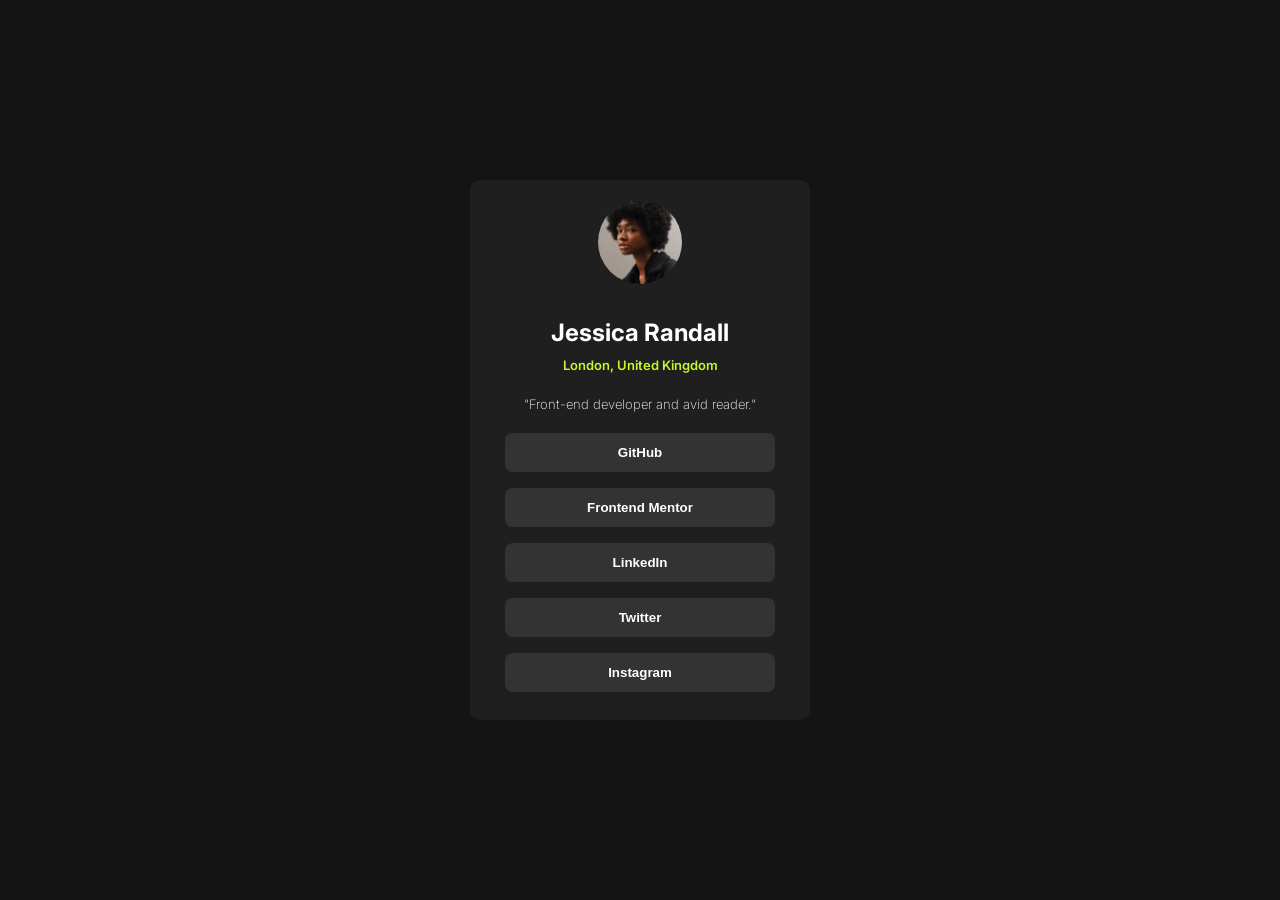
<file: social-links-profile-main/index.html>
<!DOCTYPE html>
<html lang="en">

<head>
  <meta charset="UTF-8">
  <meta name="viewport" content="width=device-width, initial-scale=1.0">
  <title>Social Links</title>
  <link rel="preconnect" href="https://fonts.googleapis.com">
  <link rel="preconnect" href="https://fonts.gstatic.com" crossorigin>
  <link
    href="https://fonts.googleapis.com/css2?family=Inter:ital,opsz,wght@0,14..32,100..900;1,14..32,100..900&display=swap"
    rel="stylesheet">
  <link rel="stylesheet" href="style.css">
</head>

<body>
  <div class="container">
    <div class="card">
      <img src="avatar-jessica.jpeg" alt="Profile Picture" class="profile-img">
      <h2>Jessica Randall</h2>
      <p>London, United Kingdom</p>
      <blockquote>"Front-end developer and avid reader."</blockquote>
      <div class="btn">
        <button>GitHub</button>
        <button>Frontend Mentor</button>
        <button>LinkedIn</button>
        <button>Twitter</button>
        <button>Instagram</button>
      </div>
    </div>
  </div>
</body>

</html>
</file>
<file: social-links-profile-main/style.css>
body {
  background-color: hsl(0, 0%, 8%);
  display: flex;
  justify-content: center;
  align-items: center;
  height: 100vh;
  margin: 0;
  font-family: "Inter", sans-serif;
}

.container {
  display: flex;
  justify-content: center;
}

.card {
  background-color: hsl(
    0,
    0%,
    12%
  ); /* Card background color */
  color: white;
  border-radius: 10px; /* Rounded corners */
  padding: 20px;
  text-align: center;
  max-width: 300px; /* Set a max width for the card */
  display: flex;
  flex-direction: column; /* Stack contents vertically */
  align-items: center; /* Center align contents */
}

.profile-img {
  width: 5.25rem;
  height: 5.25rem;
  border-radius: 50%;
  margin-bottom: 0.938rem;
}

h2 {
  margin-bottom: 10px;
}

.card p {
  display: flex;
  margin: 0px;
  color: hsl(75, 94%, 57%);
  font-size: 13px;
  font-weight: 600;
}

.card blockquote {
  font-size: small;
  font-weight: 200;
  width: 100%;
  padding-top: 10px;
}

.btn {
  display: flex;
  flex-direction: column;
}

button {
  background-color: hsl(
    0,
    0%,
    20%
  ); /* Button color */
  width: 270px; /* Limit max width */
  font-weight: 700;
  color: white;
  border: none;
  padding: 12px;
  margin: 8px 0; /* Space between buttons */
  border-radius: 0.475rem; /* Rounded button corners */
  cursor: pointer; /* Pointer on hover */
}

button:hover {
  background-color: hsl(
    75,
    94%,
    57%
  ); /* Darker button color on hover */
  color: hsl(0, 0%, 12%);
}

@media (max-width: 375px) {
  .card {
    padding: 15px; /* Reduced padding for smaller screens */
    max-width: 90%; /* A more fluid width */
  }

  .profile-img {
    width: 4rem; /* Smaller profile image */
    height: 4rem; /* Smaller profile image */
  }

  h2 {
    font-size: 1.5rem; /* Adjust heading size */
  }

  .card p {
    font-size: 12px; /* Adjust text size */
  }

  button {
    width: 100%; /* Full-width buttons for small screens */
  }

  button:hover {
    background-color: hsl(
      75,
      94%,
      57%
    ); /* Keep hover effect same */
    color: hsl(0, 0%, 12%);
  }
}
</file>
